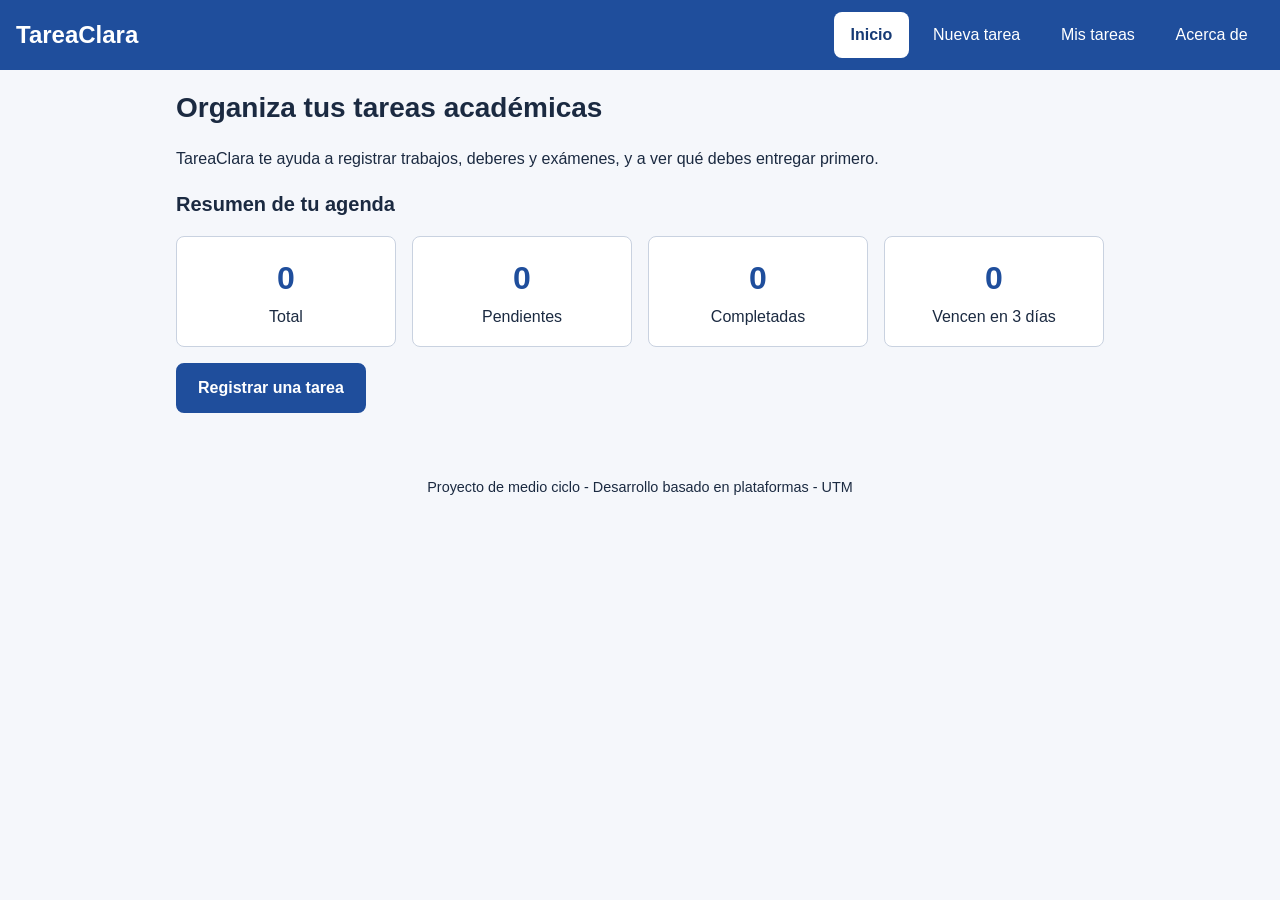
<file: index.html>
<!DOCTYPE html>
<html lang="es">
<head>
  <meta charset="utf-8">
  <meta name="viewport" content="width=device-width, initial-scale=1">
  <title>Inicio - TareaClara</title>
  <meta name="description" content="TareaClara: agenda de tareas académicas sencilla y accesible.">
  <link rel="stylesheet" href="css/estilos.css">
</head>
<body>
  <a class="salto" href="#contenido">Saltar al contenido</a>
  <header>
    <p class="marca">TareaClara</p>
    <nav aria-label="Principal">
      <ul>
          <li><a href="index.html" aria-current="page">Inicio</a></li>
          <li><a href="agregar.html">Nueva tarea</a></li>
          <li><a href="tareas.html">Mis tareas</a></li>
          <li><a href="acerca.html">Acerca de</a></li>
      </ul>
    </nav>
  </header>
  <main id="contenido">
    <h1>Organiza tus tareas académicas</h1>
    <p>TareaClara te ayuda a registrar trabajos, deberes y exámenes, y a ver qué debes entregar primero.</p>
    <section aria-labelledby="t-resumen">
      <h2 id="t-resumen">Resumen de tu agenda</h2>
      <ul class="resumen" id="resumen"></ul>
    </section>
    <p><a class="boton" href="agregar.html">Registrar una tarea</a></p>
  </main>
  <footer>
    <p>Proyecto de medio ciclo - Desarrollo basado en plataformas - UTM</p>
  </footer>
  <script src="js/almacen.js"></script>
  <script src="js/inicio.js"></script>
</body>
</html>
</file>
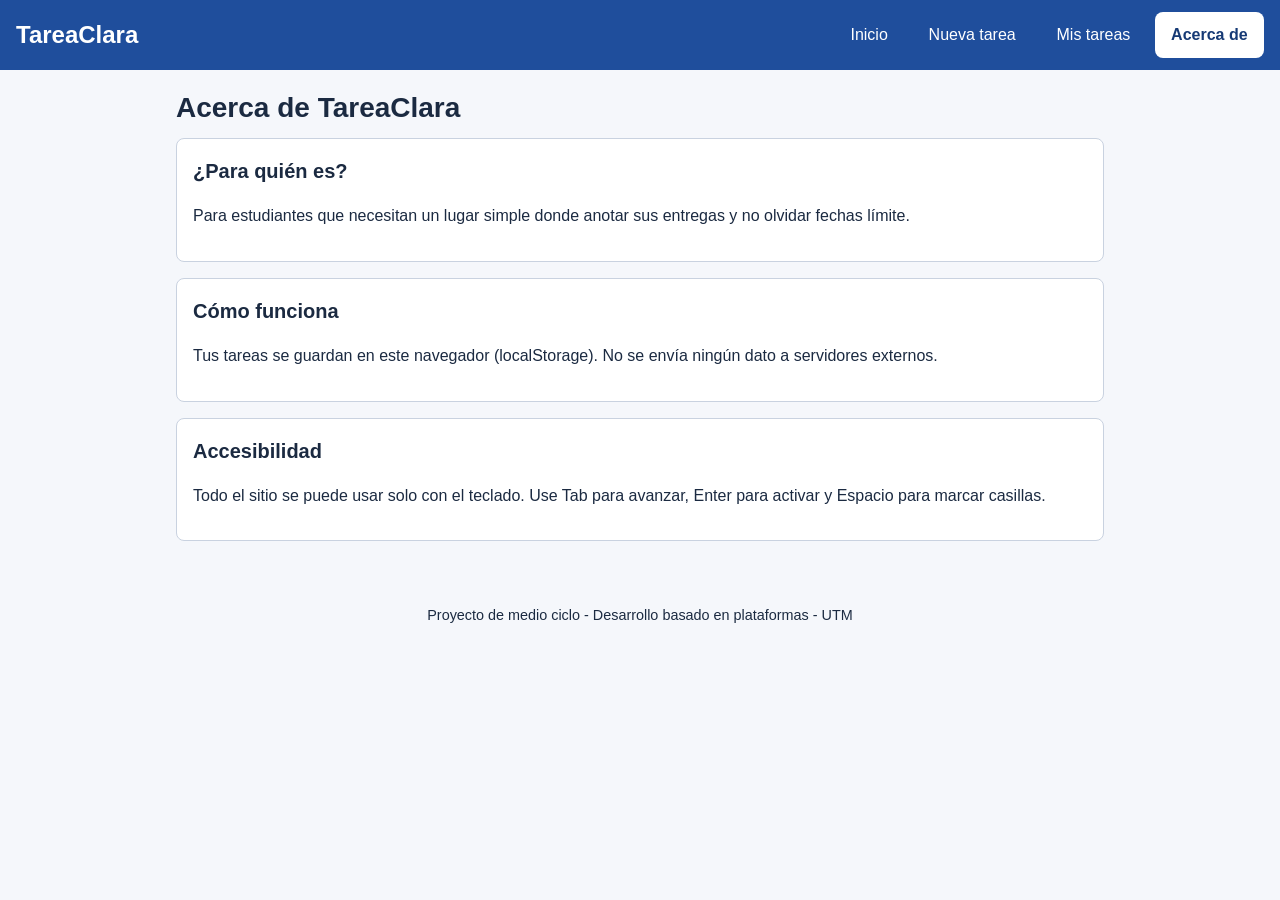
<file: acerca.html>
<!DOCTYPE html>
<html lang="es">
<head>
  <meta charset="utf-8">
  <meta name="viewport" content="width=device-width, initial-scale=1">
  <title>Acerca de - TareaClara</title>
  <meta name="description" content="TareaClara: agenda de tareas académicas sencilla y accesible.">
  <link rel="stylesheet" href="css/estilos.css">
</head>
<body>
  <a class="salto" href="#contenido">Saltar al contenido</a>
  <header>
    <p class="marca">TareaClara</p>
    <nav aria-label="Principal">
      <ul>
          <li><a href="index.html">Inicio</a></li>
          <li><a href="agregar.html">Nueva tarea</a></li>
          <li><a href="tareas.html">Mis tareas</a></li>
          <li><a href="acerca.html" aria-current="page">Acerca de</a></li>
      </ul>
    </nav>
  </header>
  <main id="contenido">
    <h1>Acerca de TareaClara</h1>
    <section class="tarjeta">
      <h2>¿Para quién es?</h2>
      <p>Para estudiantes que necesitan un lugar simple donde anotar sus entregas y no olvidar fechas límite.</p>
    </section>
    <section class="tarjeta">
      <h2>Cómo funciona</h2>
      <p>Tus tareas se guardan en este navegador (localStorage). No se envía ningún dato a servidores externos.</p>
    </section>
    <section class="tarjeta">
      <h2>Accesibilidad</h2>
      <p>Todo el sitio se puede usar solo con el teclado. Use Tab para avanzar, Enter para activar y Espacio para marcar casillas.</p>
    </section>
  </main>
  <footer>
    <p>Proyecto de medio ciclo - Desarrollo basado en plataformas - UTM</p>
  </footer>
  <script src="js/almacen.js"></script>
</body>
</html>
</file>
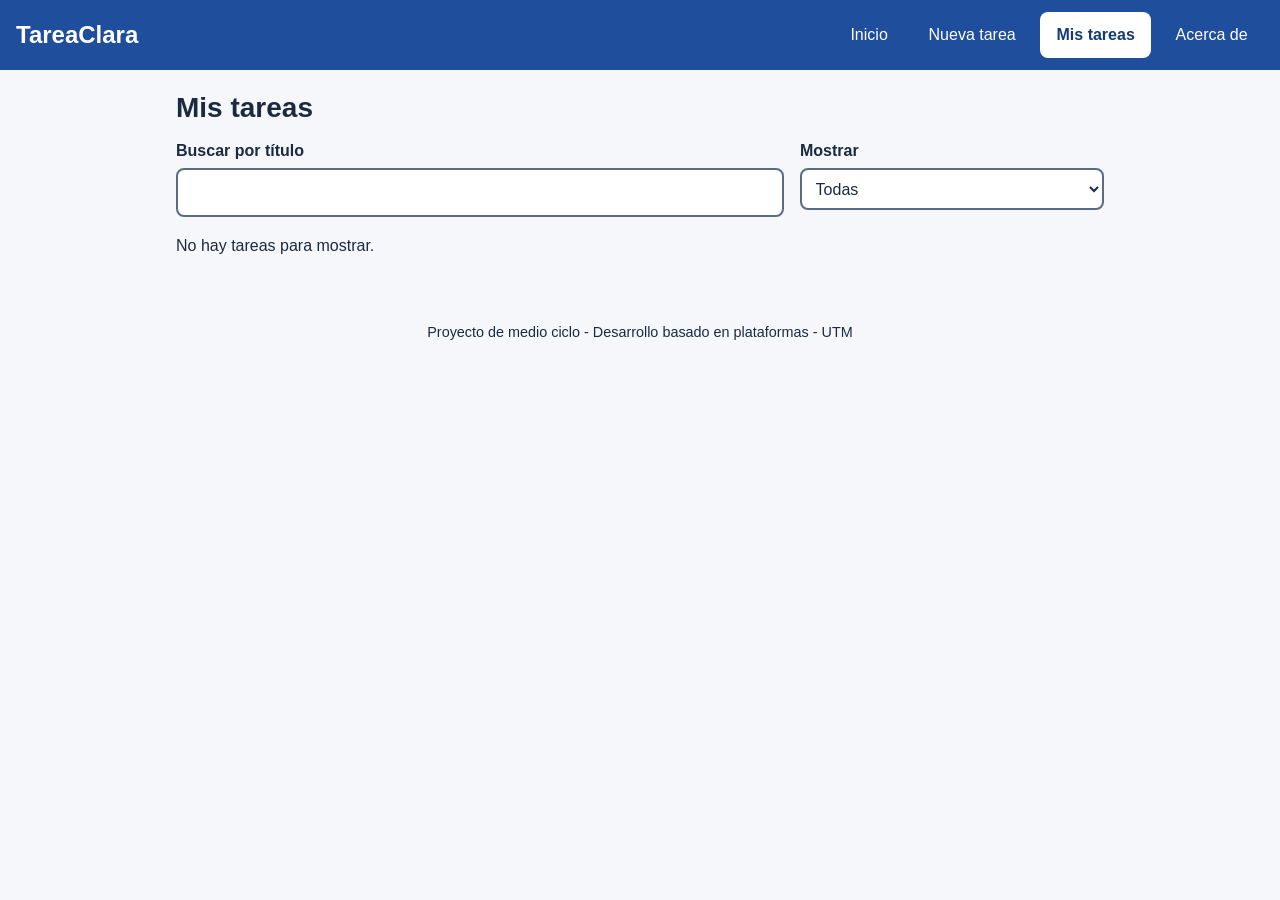
<file: tareas.html>
<!DOCTYPE html>
<html lang="es">
<head>
  <meta charset="utf-8">
  <meta name="viewport" content="width=device-width, initial-scale=1">
  <title>Mis tareas - TareaClara</title>
  <meta name="description" content="TareaClara: agenda de tareas académicas sencilla y accesible.">
  <link rel="stylesheet" href="css/estilos.css">
</head>
<body>
  <a class="salto" href="#contenido">Saltar al contenido</a>
  <header>
    <p class="marca">TareaClara</p>
    <nav aria-label="Principal">
      <ul>
          <li><a href="index.html">Inicio</a></li>
          <li><a href="agregar.html">Nueva tarea</a></li>
          <li><a href="tareas.html" aria-current="page">Mis tareas</a></li>
          <li><a href="acerca.html">Acerca de</a></li>
      </ul>
    </nav>
  </header>
  <main id="contenido">
    <h1>Mis tareas</h1>
    <div class="filtros">
      <div>
        <label for="buscar">Buscar por título</label>
        <input type="search" id="buscar" autocomplete="off">
      </div>
      <div>
        <label for="estado">Mostrar</label>
        <select id="estado">
          <option value="todas">Todas</option>
          <option value="pendientes">Pendientes</option>
          <option value="completadas">Completadas</option>
        </select>
      </div>
    </div>
    <p id="estado-lista" role="status"></p>
    <ul class="lista-tareas" id="lista"></ul>
  </main>
  <footer>
    <p>Proyecto de medio ciclo - Desarrollo basado en plataformas - UTM</p>
  </footer>
  <script src="js/almacen.js"></script>
  <script src="js/tareas.js"></script>
</body>
</html>
</file>
<file: css/estilos.css>
/* TareaClara - estilos (mobile-first) */
:root {
  --fondo: #f5f7fb;
  --superficie: #ffffff;
  --texto: #1b2a41;
  --primario: #1f4e9c;
  --primario-osc: #163a75;
  --borde: #5b6b82;
  --error: #b00020;
  --ok: #146c2e;
  --radio: 8px;
}
*, *::before, *::after { box-sizing: border-box; }
html { font-size: 100%; }
body {
  margin: 0;
  font-family: "Segoe UI", Arial, sans-serif;
  font-size: 1rem;
  line-height: 1.6;
  color: var(--texto);
  background: var(--fondo);
}
h1 { font-size: 1.75rem; margin: 0 0 .5rem; }
h2 { font-size: 1.25rem; margin: 0 0 .5rem; }
a { color: var(--primario); }
.salto {
  position: absolute; left: -999px; top: 0;
  background: var(--primario-osc); color: #fff; padding: .5rem 1rem;
}
.salto:focus { left: 0; z-index: 10; }
:focus-visible { outline: 3px solid #ff9800; outline-offset: 2px; }

header { background: var(--primario); color: #fff; padding: .75rem 1rem; }
.marca { font-size: 1.5rem; font-weight: 700; margin: 0; }
nav ul { list-style: none; margin: .5rem 0 0; padding: 0; display: flex; flex-wrap: wrap; gap: .5rem; }
nav a {
  display: block; padding: .5rem .9rem; color: #fff; text-decoration: none;
  border-radius: var(--radio); border: 2px solid transparent;
}
nav a:hover { background: var(--primario-osc); }
nav a[aria-current="page"] { background: #fff; color: var(--primario-osc); font-weight: 700; }

main { max-width: 60rem; margin: 0 auto; padding: 1rem; }
footer { text-align: center; padding: 1rem; font-size: .9rem; }

.tarjeta {
  background: var(--superficie); border: 1px solid #c9d2e0;
  border-radius: var(--radio); padding: 1rem; margin-bottom: 1rem;
}
.resumen { display: grid; grid-template-columns: 1fr; gap: 1rem; list-style: none; padding: 0; margin: 1rem 0; }
.resumen li { background: var(--superficie); border: 1px solid #c9d2e0; border-radius: var(--radio); padding: 1rem; text-align: center; }
.cifra { display: block; font-size: 2rem; font-weight: 700; color: var(--primario); }

form .campo { margin-bottom: 1rem; }
label, legend { display: block; font-weight: 600; margin-bottom: .25rem; }
input[type="text"], input[type="date"], input[type="search"], select, textarea {
  width: 100%; padding: .6rem; font: inherit; color: var(--texto);
  border: 2px solid var(--borde); border-radius: var(--radio); background: #fff;
}
fieldset { border: 2px solid var(--borde); border-radius: var(--radio); padding: .5rem 1rem; }
.opcion { display: inline-block; margin-right: 1rem; }
.opcion label { display: inline; font-weight: 400; }
.error-msg { color: var(--error); font-weight: 600; min-height: 1.2em; margin: .25rem 0 0; }
.invalido { border-color: var(--error); }
.contador { font-size: .9rem; margin: .25rem 0 0; }
.boton {
  display: inline-block; font: inherit; font-weight: 600; padding: .65rem 1.25rem; cursor: pointer;
  background: var(--primario); color: #fff; border: 2px solid var(--primario); border-radius: var(--radio);
  text-decoration: none;
}
.boton:hover { background: var(--primario-osc); }
.boton.secundario { background: #fff; color: var(--primario-osc); }
.boton.peligro { background: #fff; color: var(--error); border-color: var(--error); }
.mensaje-ok { color: var(--ok); font-weight: 700; }

.filtros { display: grid; grid-template-columns: 1fr; gap: 1rem; margin-bottom: 1rem; }
.lista-tareas { list-style: none; padding: 0; margin: 0; display: grid; gap: .75rem; }
.tarea { display: flex; flex-direction: column; gap: .5rem; }
.tarea.hecha .titulo { text-decoration: line-through; }
.etiqueta { display: inline-block; font-size: .85rem; padding: .1rem .6rem; border-radius: 999px; border: 2px solid var(--borde); }
.etiqueta.alta { border-color: var(--error); color: var(--error); }
.acciones { display: flex; flex-wrap: wrap; gap: .5rem; }

/* Escritorio */
@media (min-width: 48rem) {
  header { display: flex; align-items: center; justify-content: space-between; }
  nav ul { margin: 0; }
  .resumen { grid-template-columns: repeat(4, 1fr); }
  .filtros { grid-template-columns: 2fr 1fr; }
  .tarea { flex-direction: row; align-items: center; justify-content: space-between; }
}
</file>
